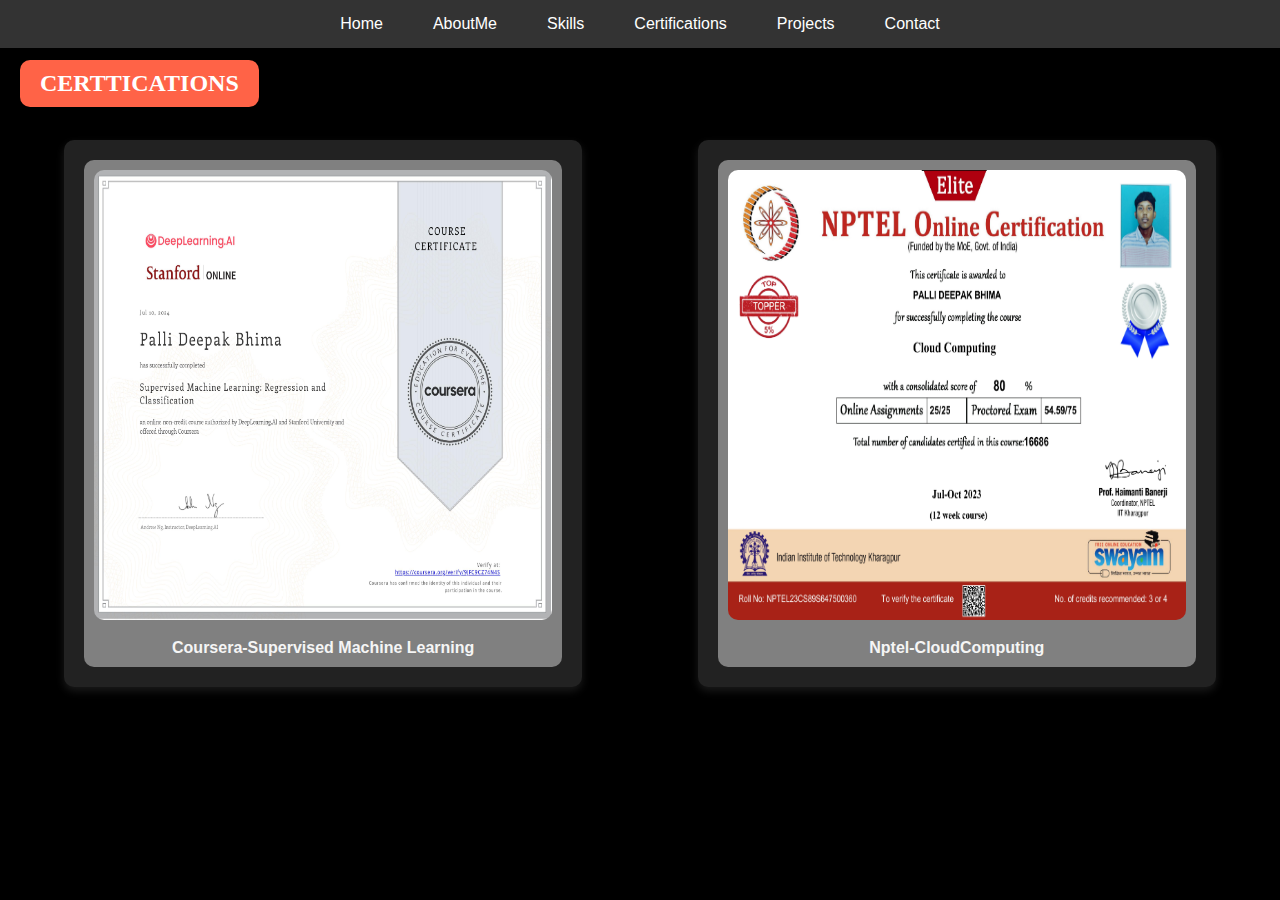
<file: Details/Certificate.html>
<!DOCTYPE html>
<html lang="en">
<head>
    <meta charset="UTF-8">
    <meta name="viewport" content="width=device-width, initial-scale=1.0">
    <title>Certifications</title>
    <link rel="stylesheet" href="../Styles/Certificate.css"/>
</head>
<body>
    <!-- Navbar -->
    <div class="navbar">
        <ul>
            <li><a href="index.html"> Home</a></li>
            <li><a href="About.html"> AboutMe</a></li>
            <li><a href="../Details/skills.html"> Skills</a></li>
            <li><a href="../Details/Certificate.html"> Certifications</a></li>
            <li><a href="../Details/Project.html"> Projects</a></li>
            <li><a href="../Details/contact.html"> Contact</a></li>
        </ul>
    </div>  

    <!-- Main Content -->
    <div class="main-content">
        <h1 class="heading">CERTTICATIONS</h1>

        <!-- Layouts Container -->
        <div class="layouts-container">
            <!-- Layout 1: Certificate Grid -->
            <section class="certificate-grid">
                <div class="certificate">
                    <img src="../photos/Coursera Supervised Machine Learning.jpg" alt="Certificate 1">
                    <p>Coursera-Supervised Machine Learning</p>
                </div>
            </section>

            <!-- Layout 2: Certificate Grid -->
            <section class="certificate-grid">
                <div class="certificate">
                    <img src="../photos/Cloud Computing.jpg" alt="Certificate 3">
                    <p>Nptel-CloudComputing</p>
                </div>
            </section>
        </div>
    </div>
</body>
</html>
</file>
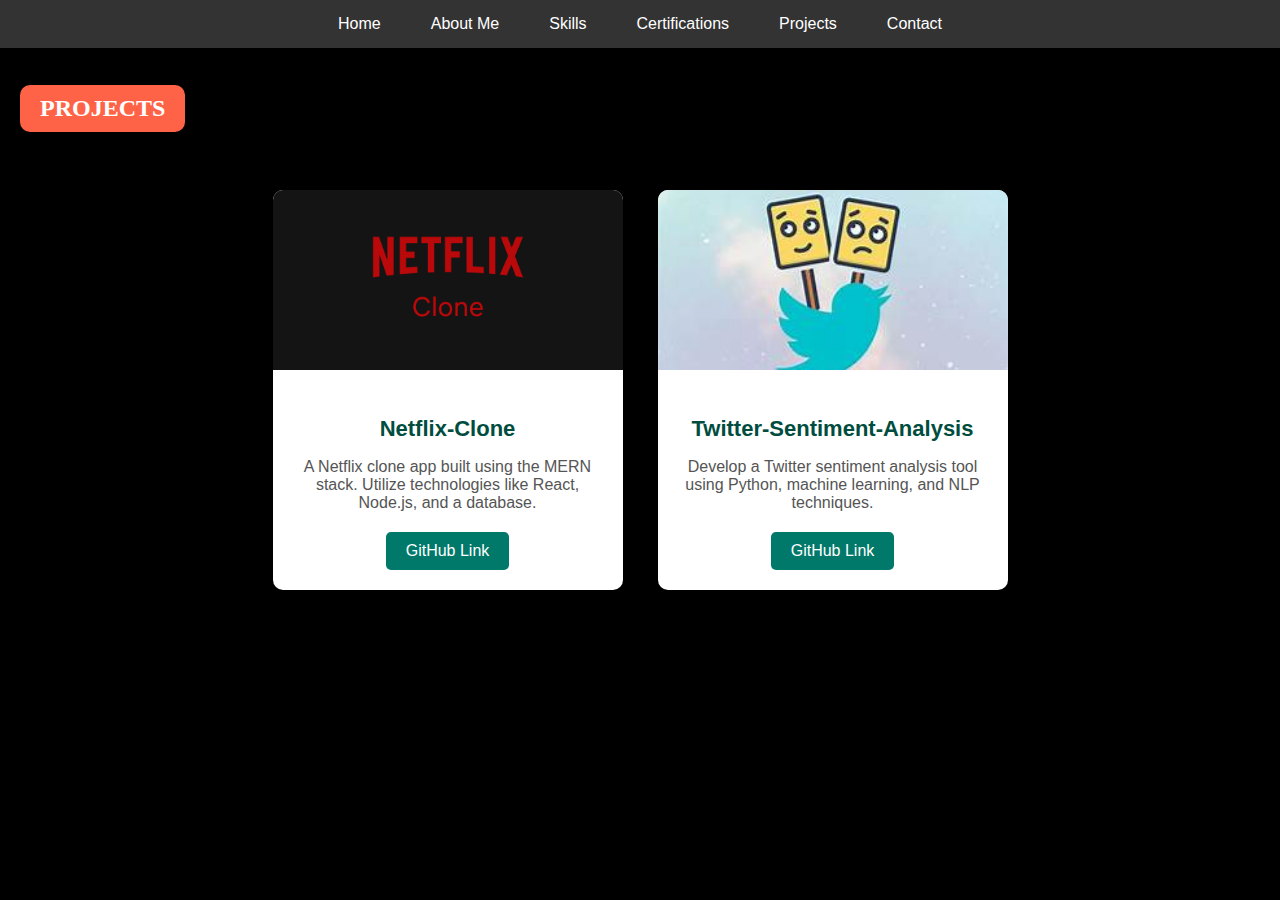
<file: Details/Project.html>
<!DOCTYPE html>
<html lang="en">
<head>
    <meta charset="UTF-8">
    <meta name="viewport" content="width=device-width, initial-scale=1.0">
    <title>Projects</title>
    <link rel="stylesheet" href="../Styles/Project.css">
</head>
<body>
    <div class="navbar">
        <ul>
            <li><a href="index.html">Home</a></li>
            <li><a href="About.html">About Me</a></li>
            <li><a href="../Details/skills.html">Skills</a></li>
            <li><a href="../Details/Certificate.html">Certifications</a></li>
            <li><a href="../Details/Project.html">Projects</a></li>
            <li><a href="../Details/contact.html">Contact</a></li>
        </ul>
    </div>
    <div class="content">
        <div class="projects-container">
            <h1 class="projects-title">PROJECTS</h1>
            <div class="projects-grid">
                <div class="project-card">
                    <img src="../photos/Netflix.png" alt="Netflix">
                    <div class="project-info">
                        <h3>Netflix-Clone</h3>
                        <p>A Netflix clone app built using the MERN stack. Utilize technologies like React, Node.js, and a database.</p>
                        <a href="https://github.com/Deepakbhima09/Netflix-Clonz/tree/master" target="_blank">GitHub Link</a>
                    </div>
                </div>
                <div class="project-card">
                    <img src="../photos/twiiter.jpeg" alt="TwitterSent">
                    <div class="project-info">
                        <h3>Twitter-Sentiment-Analysis</h3>
                        <p>Develop a Twitter sentiment analysis tool using Python, machine learning, and NLP techniques.</p>
                        <a href="https://github.com/Deepakbhima09/Twitter-Sentiment-Analysis/tree/master" target="_blank">GitHub Link</a>
                    </div>
                </div>
            </div>
        </div>
    </div>
</body>
</html>
</file>
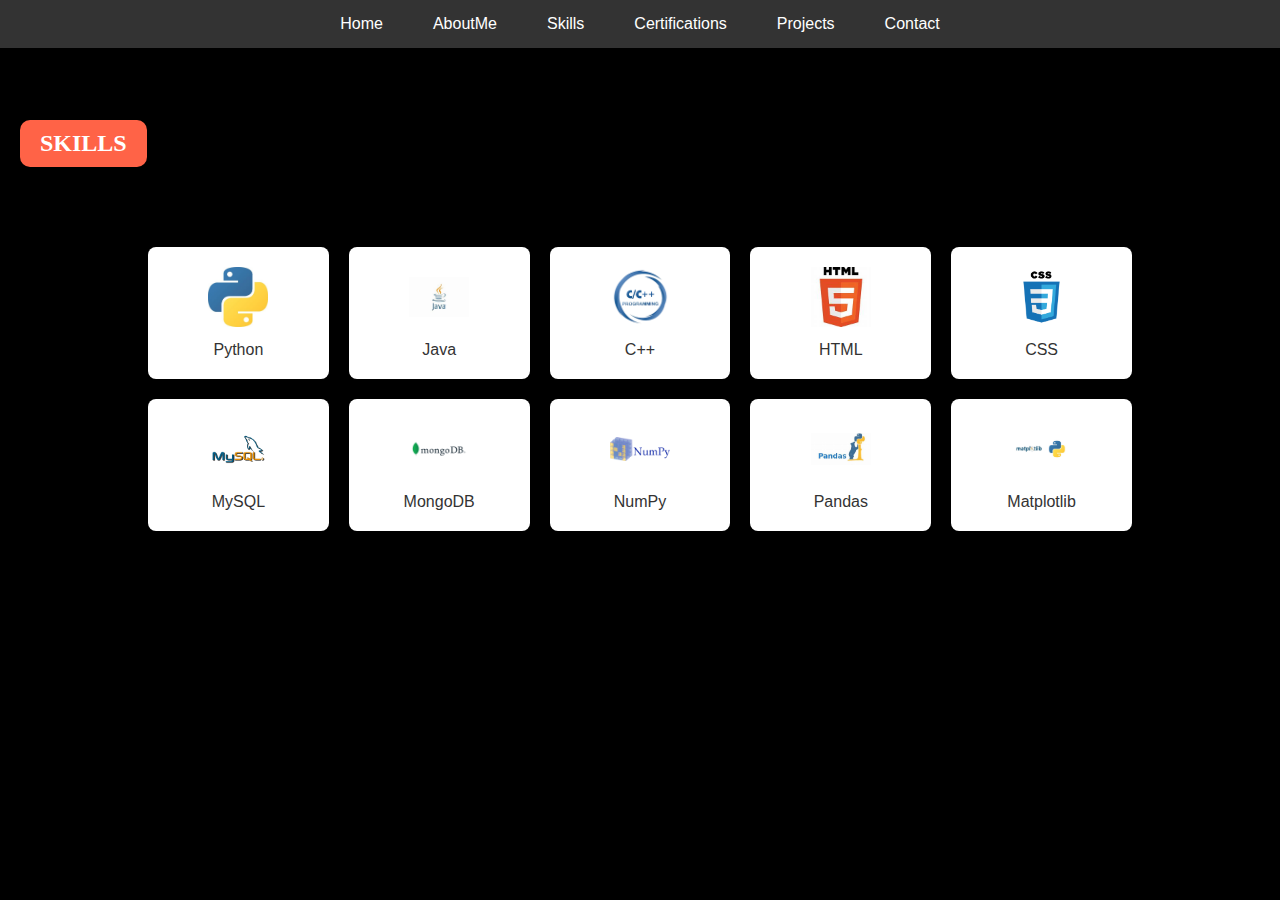
<file: Details/skills.html>
<!DOCTYPE html>
<html lang="en">
<head>
    <meta charset="UTF-8">
    <meta name="viewport" content="width=device-width, initial-scale=1.0">
    <title>Skills</title>
    <link rel="stylesheet" href="../Styles/skill.css">
</head>
<body>
    <!-- Navigation Bar -->
    <nav class="navbar">
        <ul>
            <li><a href="index.html">Home</a></li>
            <li><a href="About.html">AboutMe</a></li>
            <li><a href="skills.html">Skills</a></li>
            <li><a href="../Details/Certificate.html">Certifications</a></li>
            <li><a href="../Details/Project.html">Projects</a></li>
            <li><a href="../Details/contact.html">Contact</a></li>
        </ul>
    </nav>

    <div class="container">
        <h1 class="main-heading">SKILLS</h1>
        
        <!-- Skills Section -->
        <section class="skills-grid">
            <div class="item">
                <img src="../photos/t_500x300.jpeg" alt="Python">
                <p>Python</p>
            </div>
            <div class="item">
                <img src="../photos/java.jpeg" alt="Java">
                <p>Java</p>
            </div>
            <div class="item">
                <img src="../photos/Cpp.png" alt="C++">
                <p>C++</p>
            </div>
            <div class="item">
                <img src="../photos/Html.jpeg" alt="HTML">
                <p>HTML</p>
            </div>
            <div class="item">
                <img src="../photos/css-logo.png" alt="CSS">
                <p>CSS</p>
            </div>
            <div class="item">
                <img src="../photos/mysql_PNG22.png" alt="MySQL">
                <p>MySQL</p>
            </div>
            <div class="item">
                <img src="../photos/mongodb-4096.png" alt="MongoDB">
                <p>MongoDB</p>
            </div>
            <div class="item">
                <img src="../photos/numpy.png" alt="NumPy">
                <p>NumPy</p>
            </div>
            <div class="item">
                <img src="../photos/Pandas.jpeg" alt="Pandas">
                <p>Pandas</p>
            </div>
            <div class="item">
                <img src="../photos/matplotlib.webp" alt="Matplotlib">
                <p>Matplotlib</p>
            </div>
        </section>
    </div>
</body>
</html>
</file>
<file: Styles/Certificate.css>
* {
    margin: 0;
    padding: 0;
    box-sizing: border-box;
}

body {
    font-family: sans-serif;
    background-color: black; /* Background color of the entire webpage */
    color: white;
    overflow-x: hidden;
}

.navbar {
    width: 100%;
    background-color: #333;
    display: flex;
    justify-content: center;
    padding: 15px 0;
    position: fixed;
    top: 0;
    left: 0;
    z-index: 1000;
}

.navbar ul {
    list-style: none;
    display: flex;
    gap: 20px;
}

.navbar li {
    margin: 0;
}

.navbar a {
    color: white;
    text-decoration: none;
    font-size: 16px;
    padding: 10px 15px;
}

.navbar a:hover {
    background-color: #555;
    border-radius: 5px;
}

/* Main Content */
.main-content {
    padding-top: 100px; /* For navbar spacing */
    width: 90%;
    margin: 0 auto;
    text-align: center;
}

/* Certifications Heading */
.heading {
    font-size: 1.5em;
    font-weight: bold;
    margin-top: 40px;
    margin-bottom: 40px;
    background-color: #ff6347;
    color: #fff;
    padding: 10px 20px;
    border-radius: 10px;
    position: absolute;
    top: 20px; /* Keep distance from the top */
    left: 20px; /* Align to the left */
    z-index: 1;
    font-family: 'Times New Roman', Times, serif;
}

/* Layouts Container */
.layouts-container {
    display: flex;
    justify-content: space-between;
    align-items: center;
    gap: 50px;
    width: 100%;
}

/* Certificate Grid */
.certificate-grid {
    margin-top: 40px;
    display: grid;
    grid-template-columns: repeat(1, 1fr);
    gap: 20px;
    background-color: #222;
    padding: 20px;
    border-radius: 10px;
    box-shadow: 0 4px 8px rgba(255, 255, 255, 0.1);
    width: 45%; /* Take half the screen width */
    transition: transform 0.3s, box-shadow 0.3s;
}

.certificate {
    text-align: center;
    background-color: grey;
    padding: 10px;
    border-radius: 10px;
    /* box-shadow: 0 4px 8px rgba(255, 255, 255, 0.1); */
}

.certificate img {
    width: 100%;
    height: 450px;
    border-radius: 10px;
}

.certificate p {
    margin-top: 15px;
    color: whitesmoke;
    font-size: 16px;
    font-weight: bold;
}
</file>
<file: Styles/Project.css>
body {
    font-family: 'Arial', sans-serif;
    background-color: black;
    margin: 0;
    padding: 0;
}

.navbar {
    width: 100%;
    background-color: #333;
    display: flex;
    justify-content: center;
    padding: 15px 0;
    position: fixed;
    top: 0;
    left: 0;
    z-index: 1000;
}

.navbar ul {
    list-style: none;
    display: flex;
    gap: 20px;
    padding: 0;
    margin: 0;
}

.navbar li {
    margin: 0;
}

.navbar a {
    color: white;
    text-decoration: none;
    font-size: 16px;
    padding: 10px 15px;
}

.navbar a:hover {
    background-color: #555;
    border-radius: 5px;
}

.content {
    margin-top: 70px; /* Adjust margin to account for the fixed navbar height */
    padding: 20px;
    display: flex;
    flex-direction: column;
    align-items: center; /* Center the content horizontally */
}

.projects-container {
    width: 100%;
    max-width: 1200px; /* Max width to ensure content does not stretch too wide */
}

.projects-title {
    font-size: 1.5em;
    font-weight: bold;
    margin-top: 65px;
    margin-bottom: 40px;
    background-color: #ff6347;
    color: #fff;
    padding: 10px 20px;
    border-radius: 10px;
    position: absolute;
    top: 20px; /* Keep distance from the top */
    left: 20px; /* Align to the left */
    z-index: 1;
    font-family: 'Times New Roman', Times, serif;
}

.projects-grid {
    display: flex;
    flex-wrap: wrap;
    justify-content: center;
    gap: 35px;
}

.project-card {
    margin-top: 100px;
    background-color: #ffffff;
    box-shadow: 0 4px 8px rgba(0, 0, 0, 0.1);
    border-radius: 10px;
    overflow: hidden;
    height: 400px;
    width: 350px;
    transition: transform 0.3s ease, box-shadow 0.3s ease;
}

.project-card:hover {
    transform: translateY(-10px);
    box-shadow: 0 8px 16px rgba(0, 0, 0, 0.2);
}

.project-card img {
    width: 100%;
    height: 180px;
    object-fit: cover;
}

.project-info {
    padding: 20px;
    text-align: center;
}

.project-info h3 {
    font-size: 22px;
    margin-bottom: 10px;
    color: #004d40;
}

.project-info p {
    font-size: 16px;
    color: #555555;
    margin-bottom: 20px;
}

.project-info a {
    display: inline-block;
    padding: 10px 20px;
    background-color: #00796b;
    color: #ffffff;
    text-decoration: none;
    border-radius: 5px;
}

.project-info a:hover {
    background-color: #004d40;
}
</file>
<file: Styles/skill.css>
* {
    margin: 0;
    padding: 0;
    box-sizing: border-box;
}

body {
    font-family: sans-serif;
    background-color: black;/* Background color of the entire webpage */
    overflow-x: hidden;
}

.navbar {
    width: 100%;
    background-color: #333;
    display: flex;
    justify-content: center;
    padding: 15px 0;
    position: fixed;
    top: 0;
    left: 0;
    z-index: 1000;
}

.navbar ul {
    list-style: none;
    display: flex;
    gap: 20px;
}

.navbar li {
    margin: 0;
}

.navbar a {
    color: white;
    text-decoration: none;
    font-size: 16px;
    padding: 10px 15px;
}

.navbar a:hover {
    background-color: #555;
    border-radius: 5px;
}

.container {
    padding-top: 120px; /* Adjust padding for the fixed navbar */
    display: flex;
    flex-direction: column;
    align-items: flex-start; /* Aligns the content to the left */
}

.main-heading {
    font-size: 1.5em;
    margin-bottom: 30px;
    color: white;
    font-weight: bold;
    background-color: #ff6347; /* Background color of the heading */
    padding: 10px 20px;
    border-radius: 10px; /* Optional for rounded corners */
    margin-left: 20px; /* Align heading to the left */
    font-family:'Times New Roman', Times, serif;
}

.skills-grid {
    display: grid;
    grid-template-columns: repeat(5, 1fr); /* 5 items per row */
    gap: 20px;
    justify-content: center; /* Centers the grid */
    align-items: center;
    padding: 50px 20px; /* Space for the fixed header */
    width: 80%; /* Adjusts width for proper centering */
    margin: 0 auto; /* Centers the grid horizontally */
}

.item {
    text-align: center;
    background-color: #fff;
    padding: 20px;
    border-radius: 8px;
    box-shadow: 0 4px 6px rgba(0, 0, 0, 0.1);
    transition: transform 0.2s, box-shadow 0.2s;
}

.item:hover {
    transform: translateY(-5px);
    box-shadow: 0 8px 12px rgba(0, 0, 0, 0.2);
}

.item img {
    width: 60px;
    height: 60px;
    object-fit: contain;
}

.item p {
    margin-top: 10px;
    font-size: 16px;
    color: #333;
}
</file>
